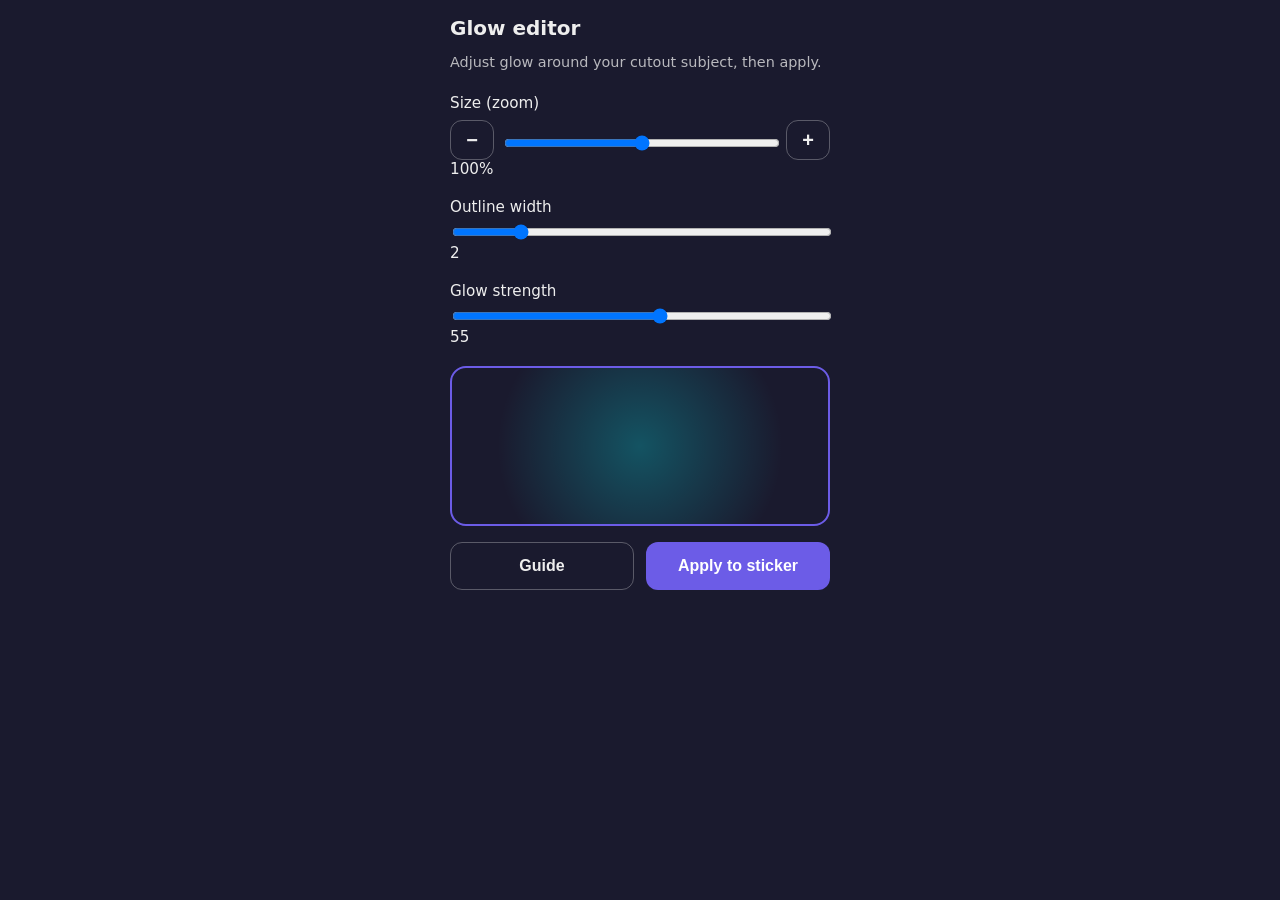
<file: public/miniapp/index.html>
<!DOCTYPE html>
<html lang="en">
<head>
  <meta charset="UTF-8" />
  <meta name="viewport" content="width=device-width, initial-scale=1.0, maximum-scale=1.0, user-scalable=no" />
  <title>StickerNow Editor</title>
  <script src="https://telegram.org/js/telegram-web-app.js"></script>
  <link rel="stylesheet" href="style.css" />
</head>
<body>
  <main>
    <h1>Glow editor</h1>
    <p class="hint">Adjust glow around your cutout subject, then apply.</p>
    <label>
      Size (zoom)
      <div class="stepper" role="group" aria-label="Size controls">
        <button type="button" id="zoomOut" class="secondary stepper__btn" aria-label="Zoom out">−</button>
        <input type="range" id="size" min="50" max="150" value="100" />
        <button type="button" id="zoomIn" class="secondary stepper__btn" aria-label="Zoom in">+</button>
      </div>
      <span id="sizeVal">100</span>%
    </label>
    <label>
      Outline width
      <input type="range" id="outline" min="0" max="12" value="2" />
      <span id="outlineVal">2</span>
    </label>
    <label>
      Glow strength
      <input type="range" id="glow" min="0" max="100" value="55" />
      <span id="glowVal">55</span>
    </label>
    <div class="preview" id="preview" aria-hidden="true"></div>
    <div class="actions">
      <button type="button" id="guide" class="secondary">Guide</button>
      <button type="button" id="apply">Apply to sticker</button>
    </div>
  </main>

  <div class="modal" id="guideModal" aria-hidden="true">
    <div class="modal__backdrop" id="guideBackdrop"></div>
    <div class="modal__panel" role="dialog" aria-modal="true" aria-label="How it works">
      <div class="modal__header">
        <div class="modal__title">How it works</div>
        <button type="button" class="modal__close" id="guideClose" aria-label="Close">×</button>
      </div>
      <img class="modal__img" id="guideImg" alt="StickerNow guide" />
    </div>
  </div>
  <script src="app.js"></script>
</body>
</html>
</file>
<file: public/miniapp/style.css>
* { box-sizing: border-box; }
body {
  margin: 0;
  font-family: system-ui, -apple-system, sans-serif;
  background: var(--tg-theme-bg-color, #1a1a2e);
  color: var(--tg-theme-text-color, #eee);
}
main { padding: 1rem 1.25rem 2rem; max-width: 420px; margin: 0 auto; }
h1 { font-size: 1.25rem; margin: 0 0 0.5rem; }
.hint { opacity: 0.75; font-size: 0.9rem; margin-bottom: 1.5rem; }
label {
  display: block;
  margin-bottom: 1.25rem;
  font-size: 0.95rem;
}
input[type="range"] { width: 100%; margin-top: 0.5rem; }
.stepper {
  display: grid;
  grid-template-columns: 44px 1fr 44px;
  gap: 0.5rem;
  align-items: center;
  margin-top: 0.5rem;
}
.stepper__btn {
  height: 40px;
  padding: 0;
  border-radius: 12px;
  font-size: 1.25rem;
  line-height: 1;
}
.preview {
  height: 160px;
  border-radius: 16px;
  margin: 1rem 0;
  background: radial-gradient(circle at 50% 50%, rgba(0,255,255,0.25), transparent 70%);
  border: 2px solid var(--tg-theme-button-color, #6c5ce7);
  transition: box-shadow 0.15s ease, border-width 0.15s ease;
  transform-origin: 50% 50%;
}
.actions {
  display: grid;
  grid-template-columns: 1fr 1fr;
  gap: 0.75rem;
}
button {
  width: 100%;
  padding: 0.85rem;
  border: none;
  border-radius: 12px;
  font-size: 1rem;
  font-weight: 600;
  background: var(--tg-theme-button-color, #6c5ce7);
  color: var(--tg-theme-button-text-color, #fff);
  cursor: pointer;
}
.secondary {
  background: transparent;
  border: 1px solid color-mix(in srgb, var(--tg-theme-text-color, #eee) 30%, transparent);
  color: var(--tg-theme-text-color, #eee);
}

.modal { position: fixed; inset: 0; display: none; z-index: 50; }
.modal.is-open { display: block; }
.modal__backdrop {
  position: absolute;
  inset: 0;
  background: rgba(0, 0, 0, 0.55);
}
.modal__panel {
  position: absolute;
  left: 50%;
  top: 50%;
  transform: translate(-50%, -50%);
  width: min(92vw, 520px);
  max-height: 88vh;
  background: var(--tg-theme-bg-color, #1a1a2e);
  color: var(--tg-theme-text-color, #eee);
  border-radius: 16px;
  overflow: hidden;
  border: 1px solid rgba(255,255,255,0.10);
}
.modal__header {
  display: flex;
  align-items: center;
  justify-content: space-between;
  padding: 0.75rem 0.9rem;
  border-bottom: 1px solid rgba(255,255,255,0.10);
}
.modal__title { font-weight: 700; }
.modal__close {
  width: 40px;
  height: 36px;
  border-radius: 10px;
  background: transparent;
  color: inherit;
  border: 1px solid rgba(255,255,255,0.15);
  font-size: 1.25rem;
  line-height: 1;
  padding: 0;
}
.modal__img {
  display: block;
  width: 100%;
  height: auto;
  max-height: calc(88vh - 56px);
  object-fit: contain;
  background: rgba(0,0,0,0.15);
}
</file>
<file: src/miniapp/style.css>
* { box-sizing: border-box; }
body {
  margin: 0;
  font-family: system-ui, -apple-system, sans-serif;
  background: var(--tg-theme-bg-color, #1a1a2e);
  color: var(--tg-theme-text-color, #eee);
}
main { padding: 1rem 1.25rem 2rem; max-width: 420px; margin: 0 auto; }
h1 { font-size: 1.25rem; margin: 0 0 0.5rem; }
.hint { opacity: 0.75; font-size: 0.9rem; margin-bottom: 1.5rem; }
label {
  display: block;
  margin-bottom: 1.25rem;
  font-size: 0.95rem;
}
input[type="range"] { width: 100%; margin-top: 0.5rem; }
.stepper {
  display: grid;
  grid-template-columns: 44px 1fr 44px;
  gap: 0.5rem;
  align-items: center;
  margin-top: 0.5rem;
}
.stepper__btn {
  height: 40px;
  padding: 0;
  border-radius: 12px;
  font-size: 1.25rem;
  line-height: 1;
}
.preview {
  height: 160px;
  border-radius: 16px;
  margin: 1rem 0;
  background: radial-gradient(circle at 50% 50%, rgba(0,255,255,0.25), transparent 70%);
  border: 2px solid var(--tg-theme-button-color, #6c5ce7);
  transition: box-shadow 0.15s ease, border-width 0.15s ease;
  transform-origin: 50% 50%;
}
.actions {
  display: grid;
  grid-template-columns: 1fr 1fr;
  gap: 0.75rem;
}
button {
  width: 100%;
  padding: 0.85rem;
  border: none;
  border-radius: 12px;
  font-size: 1rem;
  font-weight: 600;
  background: var(--tg-theme-button-color, #6c5ce7);
  color: var(--tg-theme-button-text-color, #fff);
  cursor: pointer;
}
.secondary {
  background: transparent;
  border: 1px solid color-mix(in srgb, var(--tg-theme-text-color, #eee) 30%, transparent);
  color: var(--tg-theme-text-color, #eee);
}

.modal { position: fixed; inset: 0; display: none; z-index: 50; }
.modal.is-open { display: block; }
.modal__backdrop {
  position: absolute;
  inset: 0;
  background: rgba(0, 0, 0, 0.55);
}
.modal__panel {
  position: absolute;
  left: 50%;
  top: 50%;
  transform: translate(-50%, -50%);
  width: min(92vw, 520px);
  max-height: 88vh;
  background: var(--tg-theme-bg-color, #1a1a2e);
  color: var(--tg-theme-text-color, #eee);
  border-radius: 16px;
  overflow: hidden;
  border: 1px solid rgba(255,255,255,0.10);
}
.modal__header {
  display: flex;
  align-items: center;
  justify-content: space-between;
  padding: 0.75rem 0.9rem;
  border-bottom: 1px solid rgba(255,255,255,0.10);
}
.modal__title { font-weight: 700; }
.modal__close {
  width: 40px;
  height: 36px;
  border-radius: 10px;
  background: transparent;
  color: inherit;
  border: 1px solid rgba(255,255,255,0.15);
  font-size: 1.25rem;
  line-height: 1;
  padding: 0;
}
.modal__img {
  display: block;
  width: 100%;
  height: auto;
  max-height: calc(88vh - 56px);
  object-fit: contain;
  background: rgba(0,0,0,0.15);
}
</file>
